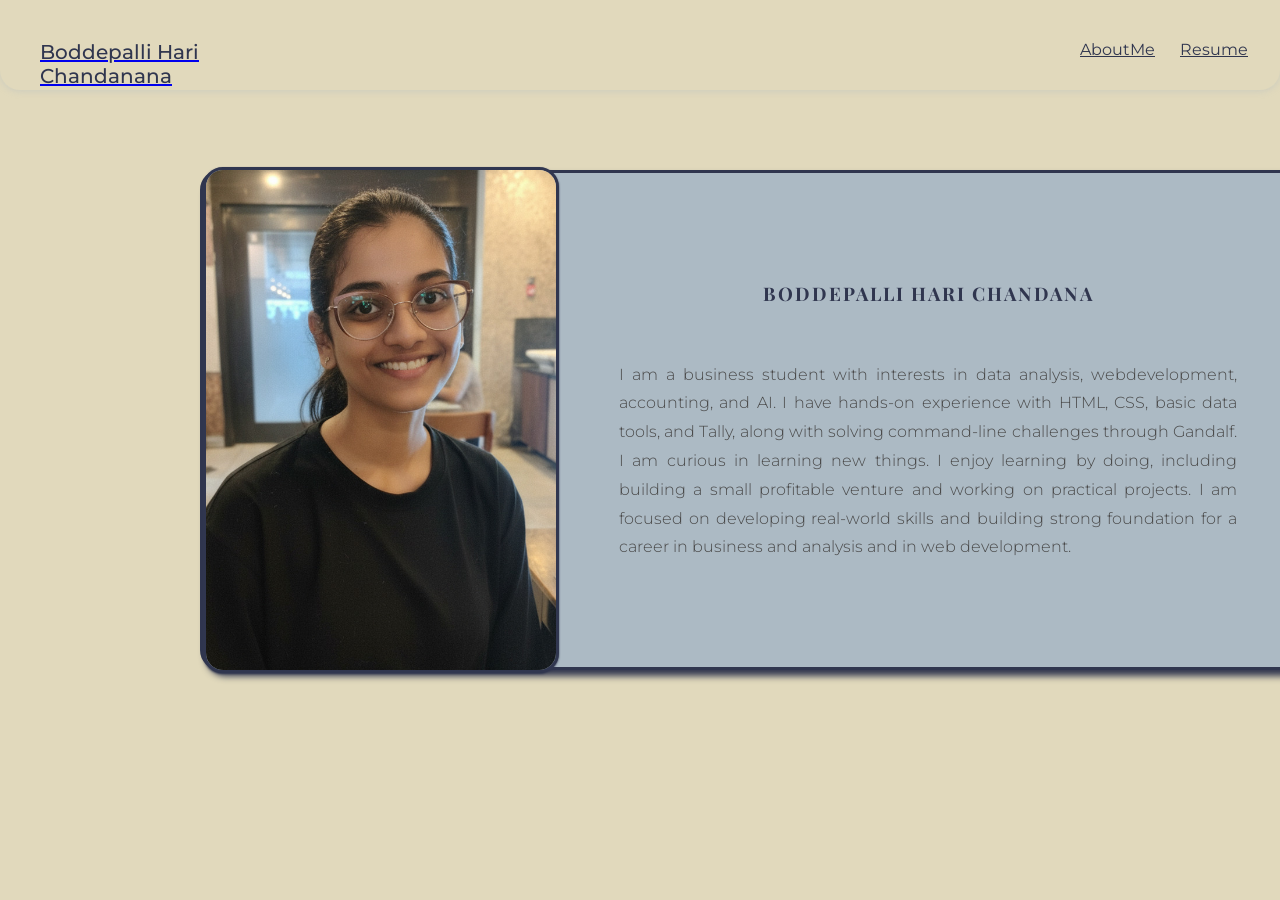
<file: index.html>
<!DOCTYPE html>
<html lang="en">
<head>
    <meta charset="UTF-8">
    <meta name="viewport" content="width=device-width, initial-scale=1.0">
     <link href="https://fonts.googleapis.com/css2?family=Montserrat:wght@300;400;500;700;900&family=Playfair+Display:wght@700&display=swap" rel="stylesheet">

    <link rel="stylesheet" href="index.css">
</head>
<body class="container" bgcolor="#E1D9BC">
    <nav class="container_nav">
        <section>
       <a href="index.html"><p class="name">Boddepalli Hari Chandanana</p></a>
        </section>
        <section></section>
        <ul class="list">
         <a href="index.html"><li>AboutMe</li></a>
          <a href="resume.html" ><li>Resume</li></a>
        
        </ul>    
    </nav>
    <section>
        <div class="container_hero">
            <section class="image_container">
                <img src="./my_picture.jpg" alt="my_picture">
            </section>
            <section class="text_container">
                <h1 align="center">BODDEPALLI HARI CHANDANA</h1>
                <br>
                <p align="justify">I am a business student with interests in data analysis, webdevelopment, accounting, and AI. I have hands-on experience with HTML, CSS, basic data tools, and Tally, along with solving command-line challenges through Gandalf. I am curious in learning new things. I enjoy learning by doing, including building a small profitable venture and working on practical projects. I am focused on developing real-world skills and building strong foundation for a career in business and analysis and in web development.</p>
            </section>
        </div>
    </section>
</body>
</html>
</file>
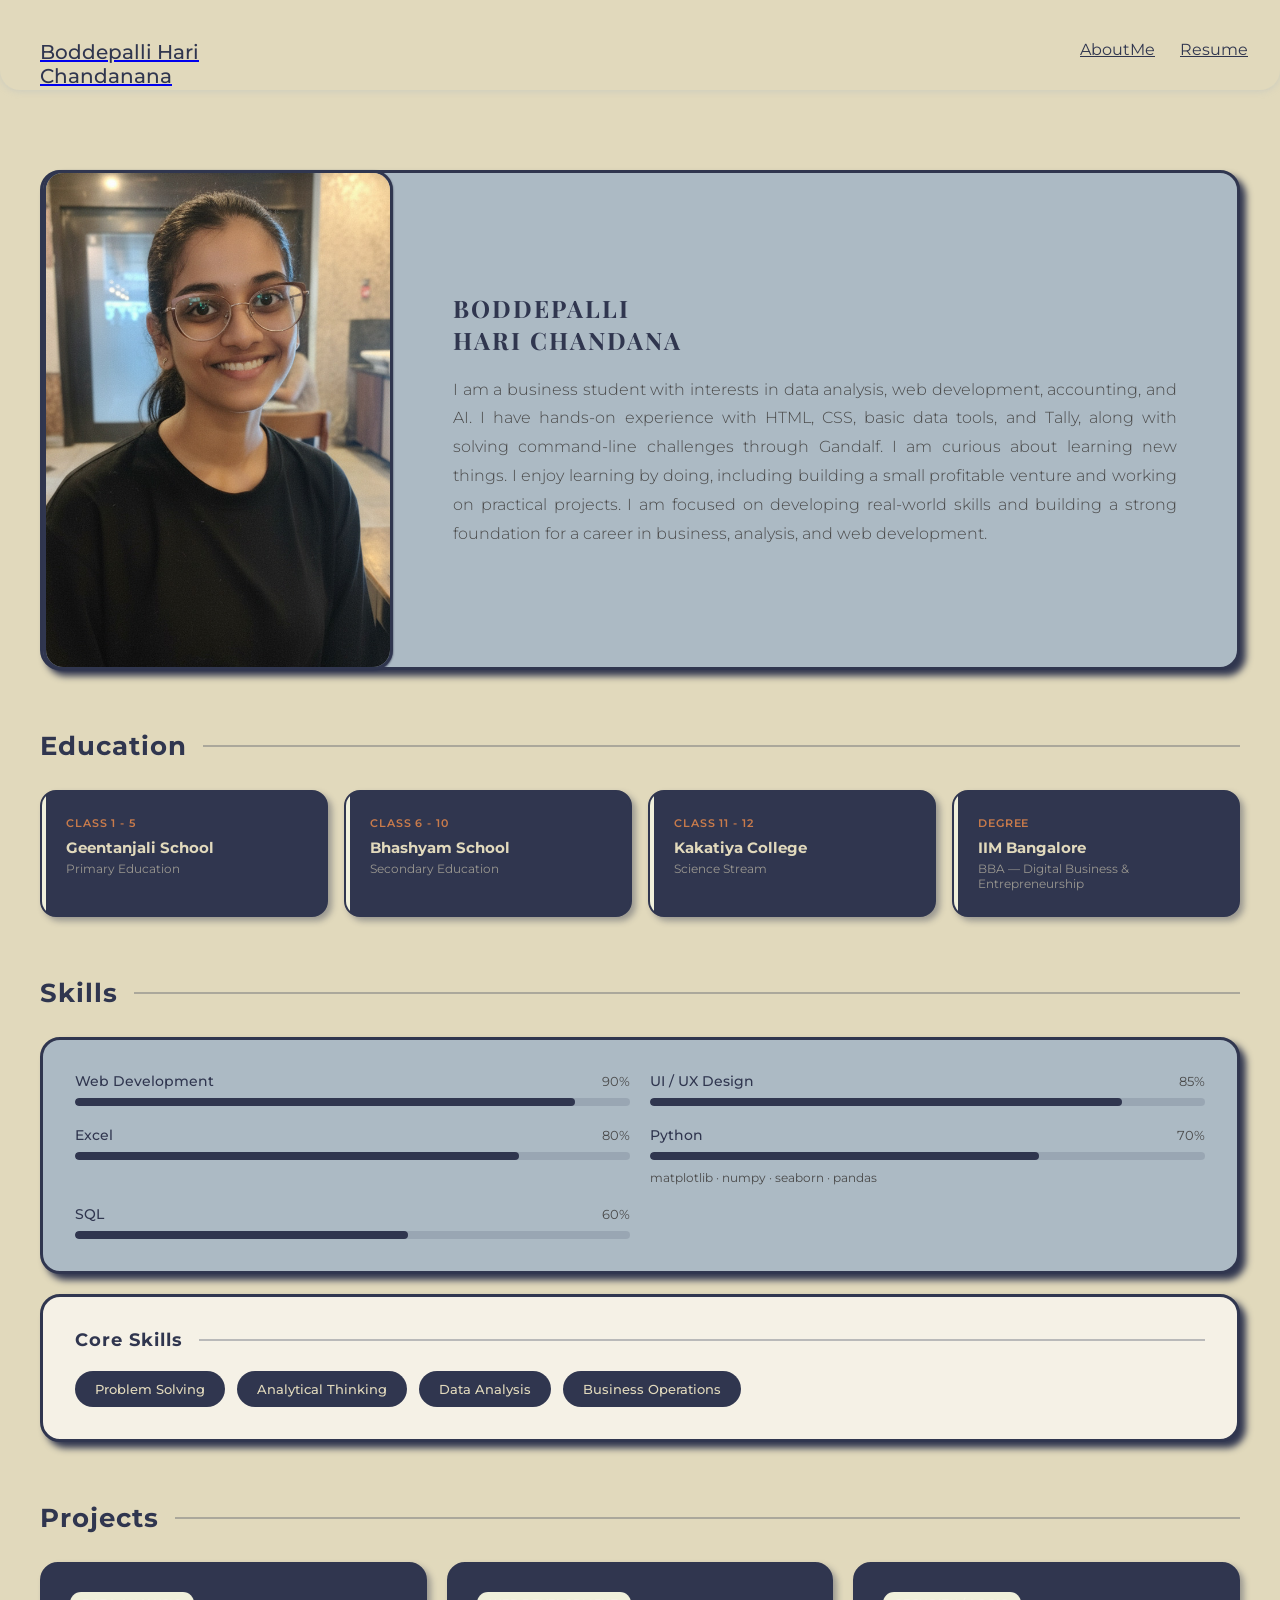
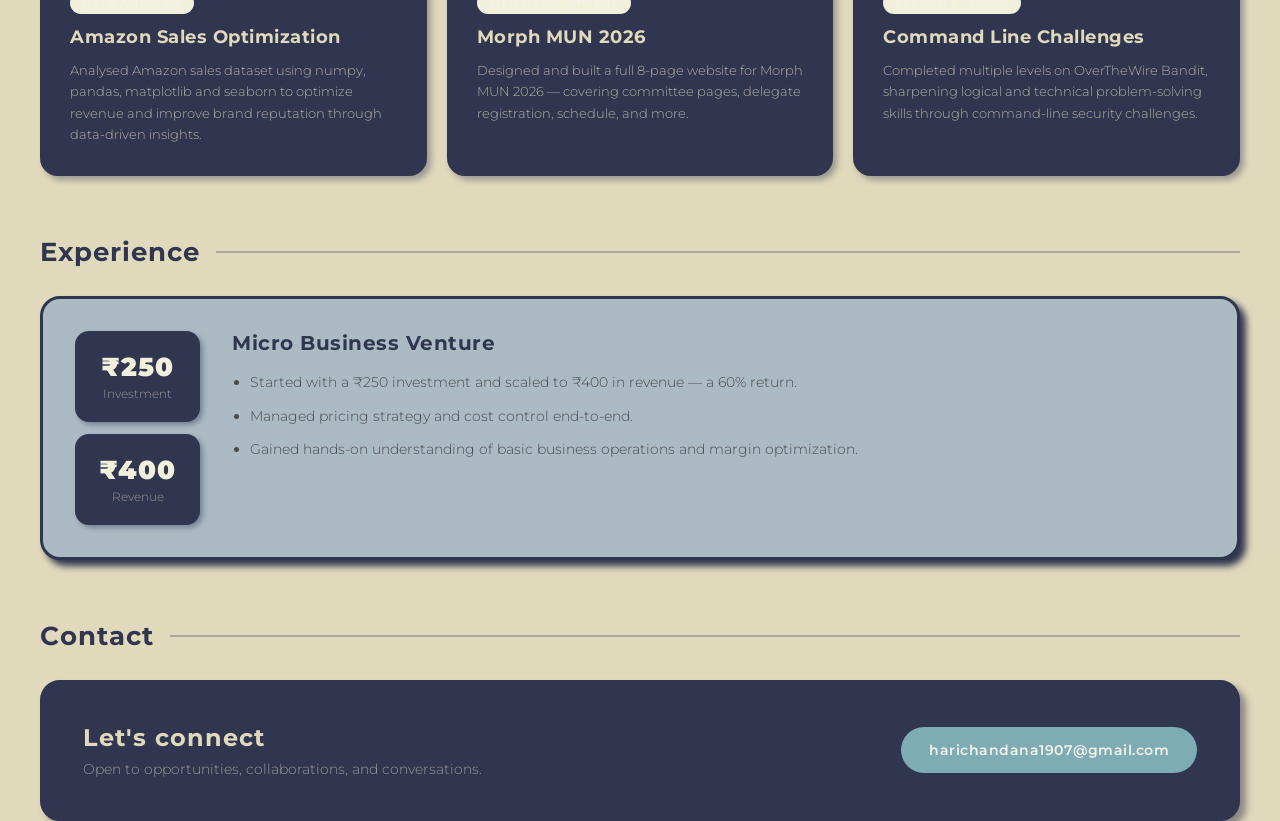
<file: resume.html>
<!DOCTYPE html>
<html lang="en">
<head>
  <meta charset="UTF-8">
  <meta name="viewport" content="width=device-width, initial-scale=1.0">
   <link href="https://fonts.googleapis.com/css2?family=Montserrat:wght@300;400;500;700;900&family=Playfair+Display:wght@700&display=swap" rel="stylesheet">

  
  <link rel="stylesheet" href="resume.css">
</head>
<body class="container">


  <nav class="container_nav">
    <section>
      <a href="index.html"><p class="name">Boddepalli Hari Chandanana</p></a>
    </section>
    <section></section>
    <ul class="list">
      <a href="index.html"><li>AboutMe</li></a>
      <a href="resume.html"><li>Resume</li></a>
    </ul>
  </nav>

  <main class="main_content">

    <!-- HERO -->
    <div class="container_hero" id="about">
      <section class="image_container">
        <img src="./my_picture.jpg" alt="my_picture">
      </section>
      <section class="text_container">
        <h1>BODDEPALLI<br>HARI CHANDANA</h1></a>
        <p>I am a business student with interests in data analysis, web development, accounting, and AI. I have hands-on experience with HTML, CSS, basic data tools, and Tally, along with solving command-line challenges through Gandalf. I am curious about learning new things. I enjoy learning by doing, including building a small profitable venture and working on practical projects. I am focused on developing real-world skills and building a strong foundation for a career in business, analysis, and web development.</p>
      </section>
    </div>

    <!-- EDUCATION -->
    <section id="education" class="section_block">
      <div class="section-header">
        <h2>Education</h2>
        <div class="section-line"></div>
      </div>
      <div class="edu-grid">
        <div class="edu-item">
          <div class="edu-years">Class 1 - 5</div>
          <div class="edu-school">Geentanjali School</div>
          <div class="edu-detail">Primary Education</div>
        </div>
        <div class="edu-item">
          <div class="edu-years">Class 6 - 10</div>
          <div class="edu-school">Bhashyam School</div>
          <div class="edu-detail">Secondary Education</div>
        </div>
        <div class="edu-item">
          <div class="edu-years">Class 11 - 12</div>
          <div class="edu-school">Kakatiya College</div>
          <div class="edu-detail">Science Stream</div>
        </div>
        <div class="edu-item">
          <div class="edu-years">Degree</div>
          <div class="edu-school">IIM Bangalore</div>
          <div class="edu-detail">BBA — Digital Business &amp; Entrepreneurship</div>
        </div>
      </div>
    </section>

    <!-- SKILLS -->
    <section id="skills" class="section_block">
      <div class="section-header">
        <h2>Skills</h2>
        <div class="section-line"></div>
      </div>

      <div class="card">
        <div class="skills-grid">
          <div class="skill-row">
            <div class="skill-top">
              <span class="skill-name">Web Development</span>
              <span class="skill-pct">90%</span>
            </div>
            <div class="bar-track"><div class="bar-fill" style="width:90%"></div></div>
          </div>
          <div class="skill-row">
            <div class="skill-top">
              <span class="skill-name">UI / UX Design</span>
              <span class="skill-pct">85%</span>
            </div>
            <div class="bar-track"><div class="bar-fill" style="width:85%"></div></div>
          </div>
          <div class="skill-row">
            <div class="skill-top">
              <span class="skill-name">Excel</span>
              <span class="skill-pct">80%</span>
            </div>
            <div class="bar-track"><div class="bar-fill" style="width:80%"></div></div>
          </div>
          <div class="skill-row">
            <div class="skill-top">
              <span class="skill-name">Python</span>
              <span class="skill-pct">70%</span>
            </div>
            <div class="bar-track"><div class="bar-fill" style="width:70%"></div></div>
            <div class="skill-sub">matplotlib · numpy · seaborn · pandas</div>
          </div>
          <div class="skill-row">
            <div class="skill-top">
              <span class="skill-name">SQL</span>
              <span class="skill-pct">60%</span>
            </div>
            <div class="bar-track"><div class="bar-fill" style="width:60%"></div></div>
          </div>
        </div>
      </div>

      <div class="card card_light">
        <div class="section-header sub-header">
          <h2 class="sub-title">Core Skills</h2>
          <div class="section-line"></div>
        </div>
        <div class="core-grid">
          <span class="core-pill">Problem Solving</span>
          <span class="core-pill">Analytical Thinking</span>
          <span class="core-pill">Data Analysis</span>
          <span class="core-pill">Business Operations</span>
        </div>
      </div>
    </section>

    <!-- PROJECTS -->
    <section id="projects" class="section_block">
      <div class="section-header">
        <h2>Projects</h2>
        <div class="section-line"></div>
      </div>
      <div class="projects-grid">
        <div class="project-card">
          <span class="project-tag">Data Analysis</span>
          <div class="project-title">Amazon Sales Optimization</div>
          <p class="project-desc">Analysed Amazon sales dataset using numpy, pandas, matplotlib and seaborn to optimize revenue and improve brand reputation through data-driven insights.</p>

        </div>
        <div class="project-card">
          <span class="project-tag">Web Development</span>
          <div class="project-title">Morph MUN 2026</div>
          <p class="project-desc">Designed and built a full 8-page website for Morph MUN 2026 — covering committee pages, delegate registration, schedule, and more.</p>
         
        </div>
        <div class="project-card">
          <span class="project-tag">Security / Logic</span>
          <div class="project-title">Command Line Challenges</div>
          <p class="project-desc">Completed multiple levels on OverTheWire Bandit, sharpening logical and technical problem-solving skills through command-line security challenges.</p>
        </div>
      </div>
    </section>

    <!-- EXPERIENCE -->
    <section id="experience" class="section_block">
      <div class="section-header">
        <h2>Experience</h2>
        <div class="section-line"></div>
      </div>
      <div class="exp-card">
        <div class="exp-stats">
          <div class="exp-stat">
            <span class="exp-stat-num">₹250</span>
            <span class="exp-stat-label">Investment</span>
          </div>
          <div class="exp-stat">
            <span class="exp-stat-num">₹400</span>
            <span class="exp-stat-label">Revenue</span>
          </div>
        </div>
        <div class="exp-content">
          <h3>Micro Business Venture</h3>
          <ul>
            <li>Started with a ₹250 investment and scaled to ₹400 in revenue — a 60% return.</li>
            <li>Managed pricing strategy and cost control end-to-end.</li>
            <li>Gained hands-on understanding of basic business operations and margin optimization.</li>
          </ul>
        </div>
      </div>
    </section>

    <!-- CONTACT -->
    <section id="contact" class="section_block">
      <div class="section-header">
        <h2>Contact</h2>
        <div class="section-line"></div>
      </div>
      <div class="contact-card">
        <div>
          <h3>Let's connect</h3>
          <p>Open to opportunities, collaborations, and conversations.</p>
        </div>
        <a class="contact-btn" href="mailto:harichandana1907@gmail.com">harichandana1907@gmail.com</a>
      </div>
    </section>

  </main>

</body>
</html>
</file>
<file: index.css>
.container{
    font-family: 'Montserrat', sans-serif;
    background-color:#E1D9BC;
    margin: 0px;
    display:flex;
    flex-direction: column;
}

.container_nav{
    box-shadow:0 1px 7px rgba(172, 186, 196, 0.4);
    font-family: 'Montserrat', sans-serif;
    background-color:#E1D9BC;
    height:90px;
    margin: 0px;
    border-bottom-left-radius: 20px;
    border-bottom-right-radius:20px;
    position:static;
    display:flex;
}

.name{
    font-family: 'Montserrat', sans-serif;
    font-weight: 500;
    margin-left:40px;
    font-size:20px;
    margin-bottom: 0px;
    margin-top:40px;
    -webkit-text-fill-color: #30364F;
}

.list{
    display:flex;
    font-family: 'Montserrat', sans-serif;
    -webkit-text-fill-color:#30364F;
    margin-left:800px;
    margin-top:40px;
    margin-bottom:0px;
    list-style: none;
}

.list li{
    transition: transform 0.3s ease;
    cursor: pointer;
    inline-size: 100px;
    position: relative;
    padding-bottom: 4px;
}



.list li:hover{
    transform: translateY(-3px);
    font-weight: bold;
    box-shadow: 0 1px 3px rgba(172, 186, 196, 0.4);
}

.container_hero{
    background-color:#ACBAC4;
    height:500px;
    width:1100px;
    margin-left:200px;
    margin-right:40px;
    margin-top: 80px;
    font-weight:900px;
    border-radius:20px;
    display:flex;
    flex-direction:row;
    align-items: center;
    box-shadow:6px 6px 7px #30364F;
    box-sizing: border-box;
    border:solid 3px #30364F;
}

.image_container{
    background-color:#ACBAC4;
    height: 500px;
    width: 350px;
    border-radius: 20px;
    overflow: hidden;
    flex-shrink: 0;
    border:3px solid #30364F;
    box-shadow:0px 1px 2px #30364f;
}

.image_container img{
    width:100%;
    height:100%;
    display:block;
    object-fit: cover;
}

.text_container {
    padding: 60px;
    flex: 1;
    display: flex;
    flex-direction: column;
    justify-content: center;
}

.text_container h1 {
    font-family: 'Playfair Display', serif;
    font-weight: 700;
    letter-spacing: 2px;
    margin-bottom: 20px;
    color: #30364F;
}

.text_container p {
    font-family: 'Montserrat', sans-serif;
    font-weight: 300;
    line-height: 1.8;
    color: #4A4A4A;
    text-align: justify;
}
.footer{
    box-sizing:border-box;
    background-color:#E1D9BC;
    box-shadow:6px 6px 7px #30364F;
    border-top-left-radius: 20px;
    border-top-right-radius: 20px;
    margin-top: 80px;
    padding: 40px;
    display: flex;
    flex-direction: column;
    align-items: center;
    gap: 10px;
    text-align: center;
    font-family: 'Playfair Display', serif;
    font-size: 22px;
    font-weight: 700;
    color: #E1D9BC;
    letter-spacing: 1px;
}
}
</file>
<file: resume.css>
*, *::before, *::after {
    box-sizing: border-box;
    margin: 0;
    padding: 0;
}

.container{
    font-family: 'Montserrat', sans-serif;
    background-color:#E1D9BC;
    margin: 0px;
    display:flex;
    flex-direction: column;
}

.container_nav{
    box-shadow:0 1px 7px rgba(172, 186, 196, 0.4);
    font-family: 'Montserrat', sans-serif;
    background-color:#E1D9BC;
    height:90px;
    margin: 0px;
    border-bottom-left-radius: 20px;
    border-bottom-right-radius:20px;
    position:static;
    display:flex;
}

.name{
    font-family: 'Montserrat', sans-serif;
    font-weight: 500;
    margin-left:40px;
    font-size:20px;
    margin-bottom: 0px;
    margin-top:40px;
    -webkit-text-fill-color: #30364F;
}

.list{
    display:flex;
    font-family: 'Montserrat', sans-serif;
    -webkit-text-fill-color:#30364F;
    margin-left:800px;
    margin-top:40px;
    margin-bottom:0px;
    list-style: none;
}

.list li{
    transition: transform 0.3s ease;
    cursor: pointer;
    inline-size: 100px;
    position: relative;
    padding-bottom: 4px;
}



.list li:hover{
    transform: translateY(-3px);
    font-weight: bold;
    box-shadow: 0 1px 3px rgba(172, 186, 196, 0.4);
}

.container_hero{
    background-color:#ACBAC4;
    height:500px;
    width:1100px;
    margin-left:200px;
    margin-right:40px;
    margin-top: 80px;
    font-weight:900px;
    border-radius:20px;
    display:flex;
    flex-direction:row;
    align-items: center;
    box-shadow:6px 6px 7px #30364F;
    box-sizing: border-box;
    border:solid 3px #30364F;
}

.image_container{
    background-color:#ACBAC4;
    height: 500px;
    width: 350px;
    border-radius: 20px;
    overflow: hidden;
    flex-shrink: 0;
    border:3px solid #30364F;
    box-shadow:0px 1px 2px #30364f;
}

.image_container img{
    width:100%;
    height:100%;
    display:block;
    object-fit: cover;
}

.text_container {
    padding: 60px;
    flex: 1;
    display: flex;
    flex-direction: column;
    justify-content: center;
}

.text_container h1 {
    font-family: 'Playfair Display', serif;
    font-weight: 700;
    letter-spacing: 2px;
    margin-bottom: 20px;
    color: #30364F;
}

.text_container p {
    font-family: 'Montserrat', sans-serif;
    font-weight: 300;
    line-height: 1.8;
    color: #4A4A4A;
    text-align: justify;
}


.section_block {
    width: 1100px;
    margin-left: 200px;
    margin-right: 40px;
    margin-top: 60px;
}


.section-header {
    display: flex;
    align-items: center;
    gap: 16px;
    margin-bottom: 28px;
}

.section-header h2 {
    font-family: 'Montserrat', sans-serif;
    font-size: 26px;
    font-weight: 700;
    color: #30364F;
    white-space: nowrap;
    letter-spacing: 1px;
}

.section-line {
    flex: 1;
    height: 1.5px;
    background:  #30364F;
    opacity: 0.3;
}

.sub-header {
    margin-bottom: 20px;
}

.sub-title {
    font-size: 18px !important;
}

/* ── CARDS ── */
.card {
    background-color: #ACBAC4;
    border-radius: 20px;
    padding: 32px;
    margin-bottom: 20px;
    border: solid 3px #30364F;
    box-shadow: 6px 6px 7px #30364F;
}

.card_light {
    background-color: #F5F1E6;
}

/* ── EDUCATION ── */
.edu-grid {
    display: grid;
    grid-template-columns: repeat(4, 1fr);
    gap: 16px;
}

.edu-item {
    background: #30364F;
    border-radius: 16px;
    padding: 24px;
    position: relative;
    overflow: hidden;
    border: solid 2px #30364F;
    box-shadow: 4px 4px 6px rgba(48, 54, 79, 0.4);
}

.edu-item::before {
    content: '';
    position: absolute;
    top: 0;
    left: 0;
    width: 4px;
    height: 100%;
    background:#F0F0DB;
}

.edu-years {
    font-size: 11px;
    font-weight: 600;
    color: #C97B4B;
    letter-spacing: 0.08em;
    margin-bottom: 8px;
    text-transform: uppercase;
}

.edu-school {
    font-size: 15px;
    font-weight: 700;
    color: #E1D9BC;
    margin-bottom: 4px;
}

.edu-detail {
    font-size: 12px;
    color: rgba(225, 217, 188, 0.6);
}

/* ── SKILLS ── */
.skills-grid {
    display: grid;
    grid-template-columns: 1fr 1fr;
    gap: 20px;
}

.skill-row {
    display: flex;
    flex-direction: column;
    gap: 8px;
}

.skill-top {
    display: flex;
    justify-content: space-between;
    align-items: center;
}

.skill-name {
    font-size: 14px;
    font-weight: 500;
    color: #30364F;
}

.skill-pct {
    font-size: 13px;
    color: #4A4A4A;
}

.bar-track {
    height: 8px;
    background: rgba(48, 54, 79, 0.15);
    border-radius: 100px;
    overflow: hidden;
}

.bar-fill {
    height: 100%;
    border-radius: 100px;
    background: #30364F;
}

.skill-sub {
    font-size: 12px;
    color: #4A4A4A;
    margin-top: 2px;
}

.core-grid {
    display: flex;
    gap: 12px;
    flex-wrap: wrap;
}

.core-pill {
    background: #30364F;
    color: #E1D9BC;
    font-size: 13px;
    font-weight: 500;
    padding: 10px 20px;
    border-radius: 100px;
    font-family: 'Montserrat', sans-serif;
}

/* ── PROJECTS ── */
.projects-grid {
    display: grid;
    grid-template-columns: repeat(3, 1fr);
    gap: 20px;
}

.project-card {
    background: #30364F;
    border-radius: 18px;
    padding: 28px;
    display: flex;
    flex-direction: column;
    gap: 12px;
    border: solid 2px #30364F;
    box-shadow: 4px 4px 6px rgba(48, 54, 79, 0.4);
}

.project-tag {
    display: inline-block;
    background: #F0F0DB;
    color: #F5F1E6;
    font-size: 11px;
    font-weight: 600;
    padding: 4px 12px;
    border-radius: 100px;
    text-transform: uppercase;
    letter-spacing: 0.06em;
    width: fit-content;
}

.project-title {
    font-size: 18px;
    font-weight: 700;
    color: #E1D9BC;
    letter-spacing: 0.5px;
}

.project-desc {
    font-size: 13px;
    color: rgba(225, 217, 188, 0.75);
    line-height: 1.65;
    font-weight: 300;
}

.project-link {
    display: inline-flex;
    align-items: center;
    gap: 6px;
    font-size: 13px;
    font-weight: 600;
    color: #F0F0DB;
    text-decoration: none;
    margin-top: auto;
}

.project-link:hover {
    text-decoration: underline;
}

/* ── EXPERIENCE ── */
.exp-card {
    background-color: #ACBAC4;
    border-radius: 20px;
    padding: 32px;
    display: flex;
    gap: 32px;
    align-items: flex-start;
    border: solid 3px #30364F;
    box-shadow: 6px 6px 7px #30364F;
}

.exp-stats {
    display: flex;
    flex-direction: column;
    gap: 12px;
    flex-shrink: 0;
}

.exp-stat {
    background: #30364F;
    border-radius: 14px;
    padding: 20px 24px;
    text-align: center;
    box-shadow: 3px 3px 5px rgba(48, 54, 79, 0.4);
}

.exp-stat-num {
    font-size: 26px;
    font-weight: 900;
    color: #F0F0DB;
    display: block;
    letter-spacing: 1px;
}

.exp-stat-label {
    font-size: 12px;
    color: rgba(225, 217, 188, 0.6);
    font-weight: 300;
}

.exp-content h3 {
    font-size: 20px;
    font-weight: 700;
    color: #30364F;
    margin-bottom: 16px;
    letter-spacing: 0.5px;
}

.exp-content ul {
    padding-left: 18px;
}

.exp-content li {
    font-size: 14px;
    font-weight: 300;
    color: #4A4A4A;
    margin-bottom: 10px;
    line-height: 1.7;
}

/* ── CONTACT ── */
.contact-card {
    background: #30364F;
    border-radius: 20px;
    padding: 40px;
    display: flex;
    align-items: center;
    justify-content: space-between;
    gap: 24px;
    border: solid 3px #30364F;
    box-shadow: 6px 6px 7px rgba(48, 54, 79, 0.5);
}

.contact-card h3 {
    font-size: 24px;
    font-weight: 700;
    color: #E1D9BC;
    margin-bottom: 8px;
    letter-spacing: 1px;
}

.contact-card p {
    font-size: 14px;
    font-weight: 300;
    color: rgba(225, 217, 188, 0.6);
}

.contact-btn {
    display: inline-block;
    background: #7EACB5;
    color: #F5F1E6;
    font-size: 14px;
    font-weight: 600;
    font-family: 'Montserrat', sans-serif;
    padding: 14px 28px;
    border-radius: 100px;
    text-decoration: none;
    white-space: nowrap;
    letter-spacing: 0.5px;
    transition: opacity 0.2s;
}

.contact-btn:hover {
    opacity: 0.85;
}

/* ── RESPONSIVE ── */
@media (max-width: 1300px) {
    .container_hero,
    .section_block {
        width: auto;
        margin-left: 40px;
        margin-right: 40px;
    }
}

@media (max-width: 900px) {
    .container_nav {
        padding: 0 20px;
    }
    .list {
        margin-left: auto;
        margin-right: 20px;
        gap: 4px;
    }
    .list li {
        min-width: 70px;
        font-size: 12px;
    }
    .container_hero {
        flex-direction: column;
        height: auto;
        margin-left: 20px;
        margin-right: 20px;
        margin-top: 40px;
    }
    .image_container {
        width: 100%;
        height: 300px;
        border-radius: 16px 16px 0 0;
    }
    .text_container {
        padding: 32px;
    }
    .edu-grid {
        grid-template-columns: repeat(2, 1fr);
    }
    .projects-grid {
        grid-template-columns: 1fr;
    }
    .skills-grid {
        grid-template-columns: 1fr;
    }
    .exp-card {
        flex-direction: column;
    }
    .exp-stats {
        flex-direction: row;
    }
    .contact-card {
        flex-direction: column;
        text-align: center;
    }
}
</file>
